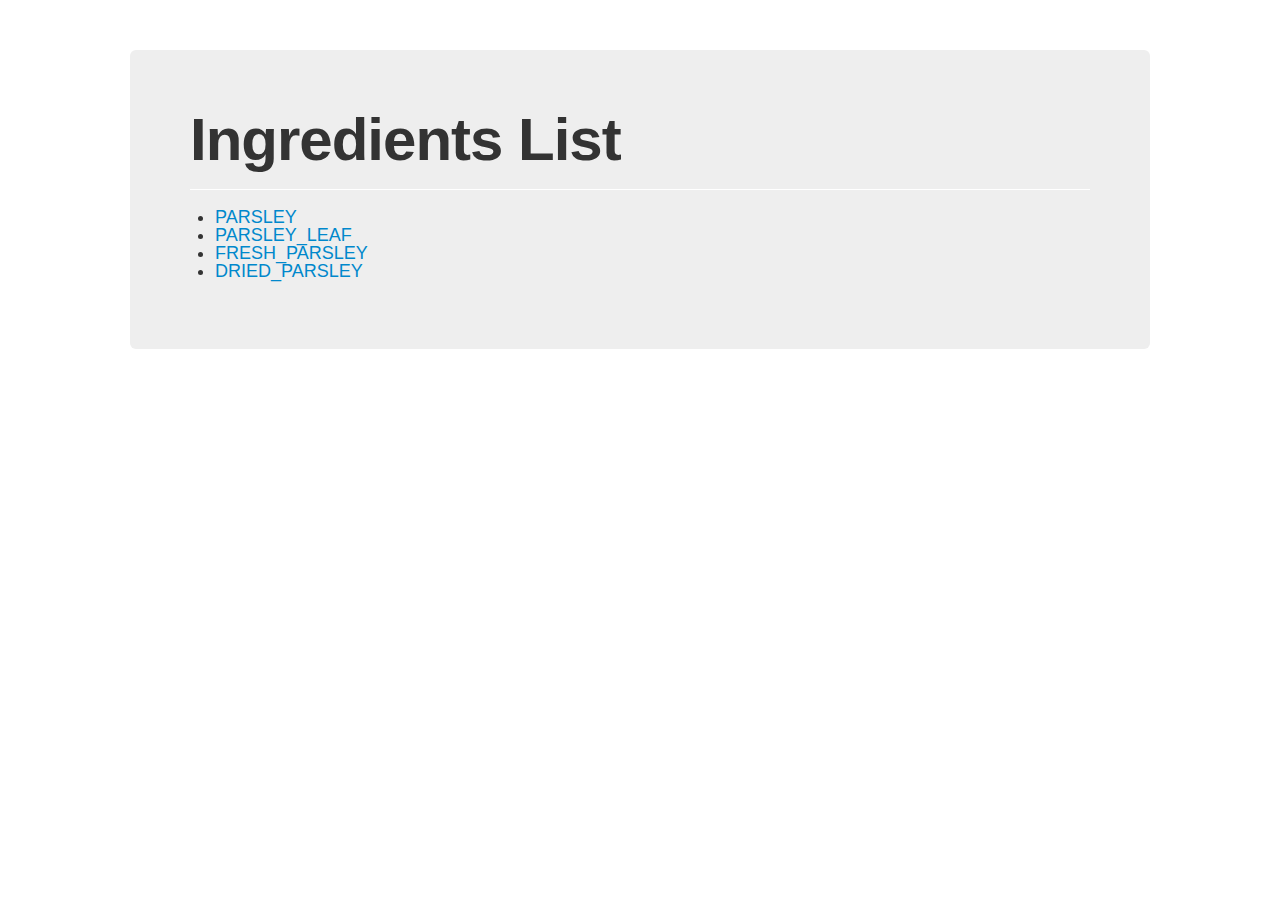
<file: app/index.html>
<!doctype html>
<html lang="en" ng-app="myApp">
<head>
  <meta charset="utf-8">
  <title>Derived Ingredients</title>
  <link rel="stylesheet" href="css/app.css"/>
  <link rel="stylesheet" href="css/bootstrap.css">
</head>
<body>

  <div ng-view></div>

  <!-- In production use:
  <script src="//ajax.googleapis.com/ajax/libs/angularjs/1.0.7/angular.min.js"></script>
  -->
  <script src="lib/angular/angular.js"></script>
  <script src="lib/angular/angular-route.js"></script>
  <script src="js/app.js"></script>
  <script src="js/services.js"></script>
  <script src="js/controllers.js"></script>
  <script src="js/filters.js"></script>
  <script src="js/directives.js"></script>
</body>
</html>
</file>
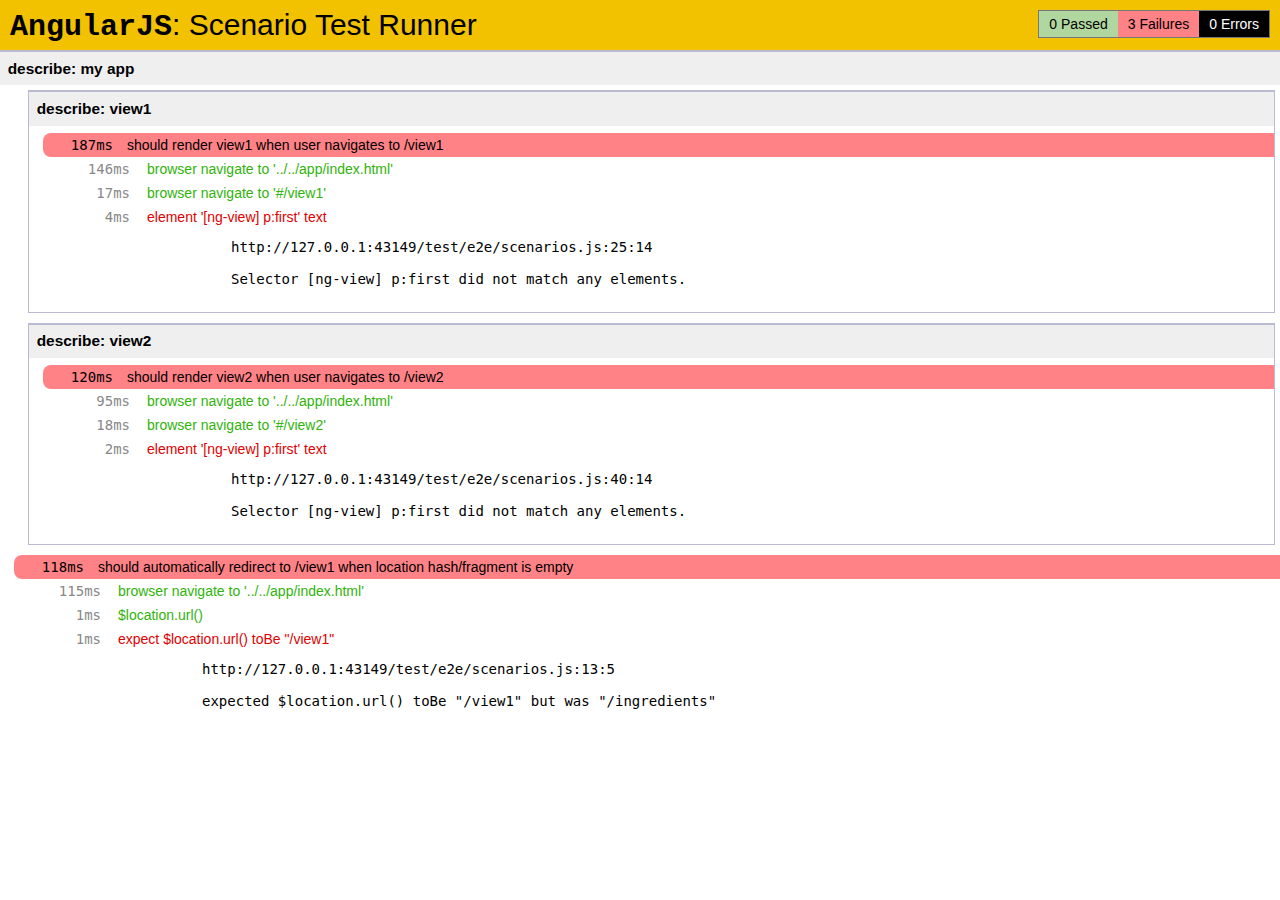
<file: test/e2e/runner.html>
<!doctype html>
<html lang="en">
  <head>
    <title>End2end Test Runner</title>
    <meta charset="utf-8">
    <script src="../lib/angular/angular-scenario.js" ng-autotest></script>
    <script src="scenarios.js"></script>
  </head>
  <body>
  </body>
</html>
</file>
<file: app/css/app.css>
/* app css stylesheet */

.menu {
  list-style: none;
  border-bottom: 0.1em solid black;
  margin-bottom: 2em;
  padding: 0 0 0.5em;
}

.menu:before {
  content: "[";
}

.menu:after {
  content: "]";
}

.menu > li {
  display: inline;
}

.menu > li:before {
  content: "|";
  padding-right: 0.3em;
}

.menu > li:nth-child(1):before {
  content: "";
  padding: 0;
}

.hero-unit {
    margin: 50px auto 0 auto;
    width: 900px;
    font-size: 18px;
    font-weight: 200;
    line-height: 30px;
    background-color: #eee;
    border-radius: 6px;
    padding: 60px;
}

.hero-unit h1 {
    font-size: 60px;
    line-height: 1;
    letter-spacing: -1px;
}
</file>
